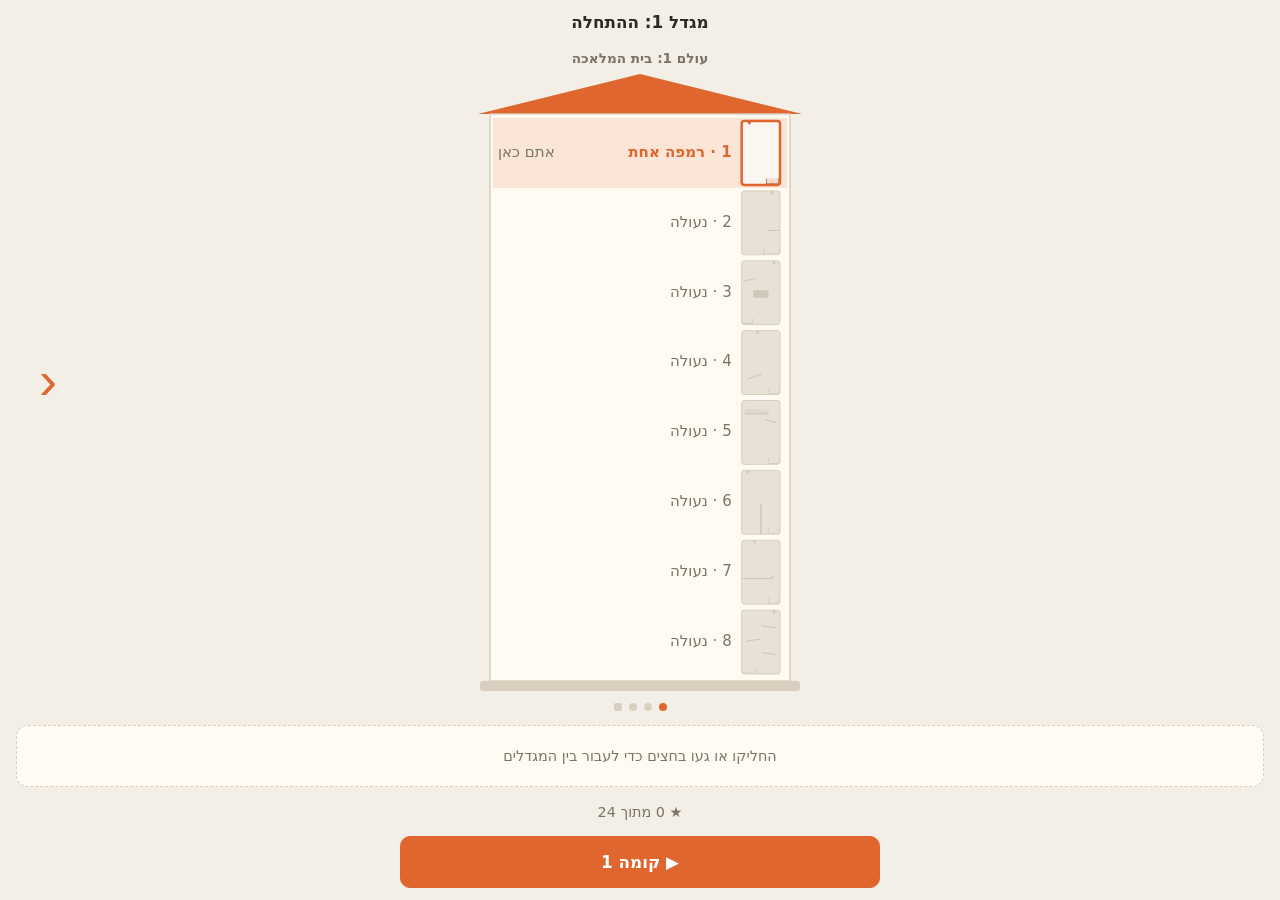
<file: game/index.html>
<!DOCTYPE html>
<html lang="he" dir="rtl">
<head>
  <meta charset="UTF-8">
  <meta name="viewport" content="width=device-width, initial-scale=1.0, viewport-fit=cover">
  <title>תגובת שרשרת</title>
  <link rel="stylesheet" href="style.css">
</head>
<body class="in-tower">
  <header class="bar">
    <h1 id="level-name">תגובת שרשרת</h1>
    <button id="btn-tower" class="btn small" hidden>↑ מגדל</button>
    <button id="btn-switch" class="btn small" hidden>‹ מגדלים</button>
  </header>
  <main id="stage">
    <canvas id="canvas"></canvas>
    <div id="win" class="win" hidden>
      <div class="win-card">
        <p id="win-title" class="win-title">הצלחת!</p>
        <p id="win-stars" class="win-stars" aria-label="כוכבים"></p>
        <p id="win-text" class="win-text"></p>
        <div class="win-actions">
          <button id="btn-next" class="btn primary">▼ לקומה הבאה</button>
          <button id="btn-edit" class="btn">✎ המשך לערוך</button>
        </div>
      </div>
    </div>
    <div id="home" class="home" hidden>
      <p id="home-world" class="home-world"></p>
      <div id="home-dots" class="home-dots" aria-hidden="true"></div>
      <button id="home-prev" class="home-arrow prev" aria-label="המגדל הקודם">›</button>
      <button id="home-next" class="home-arrow next" aria-label="המגדל הבא">‹</button>
    </div>
  </main>
  <footer class="dock">
    <div id="tray" class="tray" aria-label="מאגר חלקים"></div>
    <p id="status" class="status">&nbsp;</p>
    <div class="controls">
      <button id="btn-play" class="btn primary">▶ הפעל</button>
      <button id="btn-reset" class="btn">↺ אפס</button>
    </div>
  </footer>

  <script src="vendor/matter.min.js"></script>
  <script src="js/world.js"></script>
  <script src="js/editor.js"></script>
  <script src="js/render.js"></script>
  <script src="js/levels.js"></script>
  <script src="js/progress.js"></script>
  <script src="js/tower.js"></script>
  <script src="js/main.js"></script>
</body>
</html>
</file>
<file: game/style.css>
:root {
  --win: #3c9a5f;
  --part: #7a4fc4;
  --star: #e0a52f;
  --bg: #f4efe6;
  --ink: #2b2a28;
  --panel: #fffaf2;
  --accent: #e0662f;
  --accent-ink: #fff;
  --muted: #7a7468;
  --border: #d9cfbf;
}
@media (prefers-color-scheme: dark) {
  :root:not([data-theme="light"]) {
    --bg: #1b1a18;
    --ink: #ece6da;
    --panel: #252421;
    --muted: #a39b8c;
    --border: #3a3833;
    color-scheme: dark;
  }
}
:root[data-theme="dark"] {
  --bg: #1b1a18;
  --ink: #ece6da;
  --panel: #252421;
  --muted: #a39b8c;
  --border: #3a3833;
  color-scheme: dark;
}
* { box-sizing: border-box; margin: 0; padding: 0; }
html, body { height: 100%; }
body { overflow: hidden; }
body {
  font-family: system-ui, -apple-system, 'Segoe UI', Arial, sans-serif;
  background: var(--bg);
  color: var(--ink);
  display: flex;
  flex-direction: column;
  overscroll-behavior: none;
  padding-left: max(16px, env(safe-area-inset-left, 0px));
  padding-right: max(16px, env(safe-area-inset-right, 0px));
}
.bar {
  position: relative;
  display: flex;
  align-items: center;
  justify-content: center;
  min-height: 44px;
  padding-block: 6px;
  padding-top: max(6px, env(safe-area-inset-top));
}
.bar h1 { font-size: 1.05rem; font-weight: 700; text-align: center; padding-inline: 84px; overflow: hidden; text-overflow: ellipsis; white-space: nowrap; }
.btn.small { min-height: 36px; padding: 0 12px; font-size: 0.9rem; }
#btn-tower, #btn-switch { position: absolute; inset-inline-end: 0; }
.dock {
  padding-top: 6px;
  padding-bottom: max(12px, env(safe-area-inset-bottom));
}
.controls { display: flex; gap: 10px; max-width: 480px; margin: 0 auto; }
.controls .btn { flex: 1; }
.btn {
  white-space: nowrap;
  font: inherit;
  font-weight: 600;
  font-size: 1.05rem;
  min-height: 52px;
  padding: 0 18px;
  border-radius: 10px;
  border: 1px solid var(--border);
  background: var(--panel);
  color: var(--ink);
  cursor: pointer;
  touch-action: manipulation;
}
.btn.primary { background: var(--accent); border-color: var(--accent); color: var(--accent-ink); }
.btn:disabled { opacity: 0.45; cursor: default; }
.btn[hidden] { display: none; }
#stage {
  position: relative;
  flex: 1;
  min-height: 0;
  display: flex;
  align-items: center;
  justify-content: center;
}
.in-tower #canvas { border: 0; border-radius: 0; }
#canvas {
  display: block;
  border-radius: 12px;
  border: 1px solid var(--border);
  touch-action: none;
}
/* Two lines are always reserved, so a longer message never changes the board's size */
.status {
  display: flex;
  align-items: center;
  justify-content: center;
  height: 2.7em;
  line-height: 1.3;
  text-align: center;
  color: var(--muted);
  font-size: 0.9rem;
  margin-bottom: 4px;
  overflow: hidden;
}
.win {
  position: absolute;
  inset: 0;
  display: flex;
  align-items: center;
  justify-content: center;
  background: color-mix(in srgb, var(--bg) 55%, transparent);
}
.win[hidden] { display: none; }
.win-card {
  display: flex;
  flex-direction: column;
  align-items: center;
  gap: 10px;
  padding: 24px 28px;
  border-radius: 16px;
  background: var(--panel);
  border: 2px solid var(--win);
  text-align: center;
  animation: pop 0.35s ease-out;
}
.win-title { font-size: 2rem; font-weight: 800; color: var(--win); }
.win-text { color: var(--muted); }
.win-actions { display: flex; flex-direction: column; gap: 8px; margin-top: 6px; }
.win-card .btn { min-width: 200px; }
@keyframes pop { from { transform: scale(0.8); opacity: 0.4; } to { transform: scale(1); opacity: 1; } }
@media (prefers-reduced-motion: reduce) { .win-card { animation: none; } }
.tray {
  display: flex;
  justify-content: center;
  align-items: center;
  gap: 8px;
  height: 62px;
  padding: 6px;
  margin-bottom: 6px;
  border-radius: 12px;
  border: 1px dashed var(--border);
  background: var(--panel);
}
.tray.drop { border-color: var(--part); border-style: solid; }
.tray.locked { opacity: 0.5; pointer-events: none; }
.tray-item {
  position: relative;
  display: flex;
  align-items: center;
  justify-content: center;
  min-width: 52px;
  min-height: 46px;
  padding: 0 10px;
  border-radius: 10px;
  border: 1px solid var(--border);
  background: var(--bg);
  cursor: grab;
  touch-action: none;
}
.tray-icon { width: 34px; height: 22px; fill: var(--part); stroke: var(--part); }
.tray-badge {
  position: absolute;
  top: -7px;
  left: -7px;
  min-width: 20px;
  height: 20px;
  border-radius: 10px;
  border: 2px solid var(--panel);
  background: var(--accent);
  color: var(--accent-ink);
  font-size: 0.75rem;
  font-weight: 700;
  line-height: 16px;
}
.tray-bar { display: block; height: 8px; border-radius: 2px; background: var(--part); }
.tray-empty { color: var(--muted); font-size: 0.9rem; }
.win-stars { font-size: 2.2rem; letter-spacing: 4px; color: var(--star); line-height: 1; }
/* The main menu sits over the tower canvas; only the arrows take touches, the rest goes to the canvas */
.home { position: absolute; inset: 0; pointer-events: none; }
.home[hidden] { display: none; }
.home-world {
  position: absolute; top: 6px; inset-inline: 0;
  text-align: center; font-size: 0.85rem; font-weight: 700; color: var(--muted);
}
.home-dots { position: absolute; bottom: 8px; inset-inline: 0; display: flex; justify-content: center; gap: 7px; }
.home-dots .dot { width: 8px; height: 8px; border-radius: 50%; background: var(--border); }
.home-dots .dot.on { background: var(--accent); }
.home-dots .dot.lab { border-radius: 2px; }
.home-arrow {
  pointer-events: auto;
  position: absolute; top: 0; bottom: 0; width: 64px;
  display: flex; align-items: center; justify-content: center;
  border: 0; background: none; color: var(--accent);
  font-size: 3.4rem; font-weight: 300; line-height: 1; cursor: pointer;
  -webkit-tap-highlight-color: transparent;
}
.home-arrow[hidden] { display: none; }
.home-arrow.prev { right: 0; }
.home-arrow.next { left: 0; }
.home-arrow:active { opacity: 0.5; }
</file>
